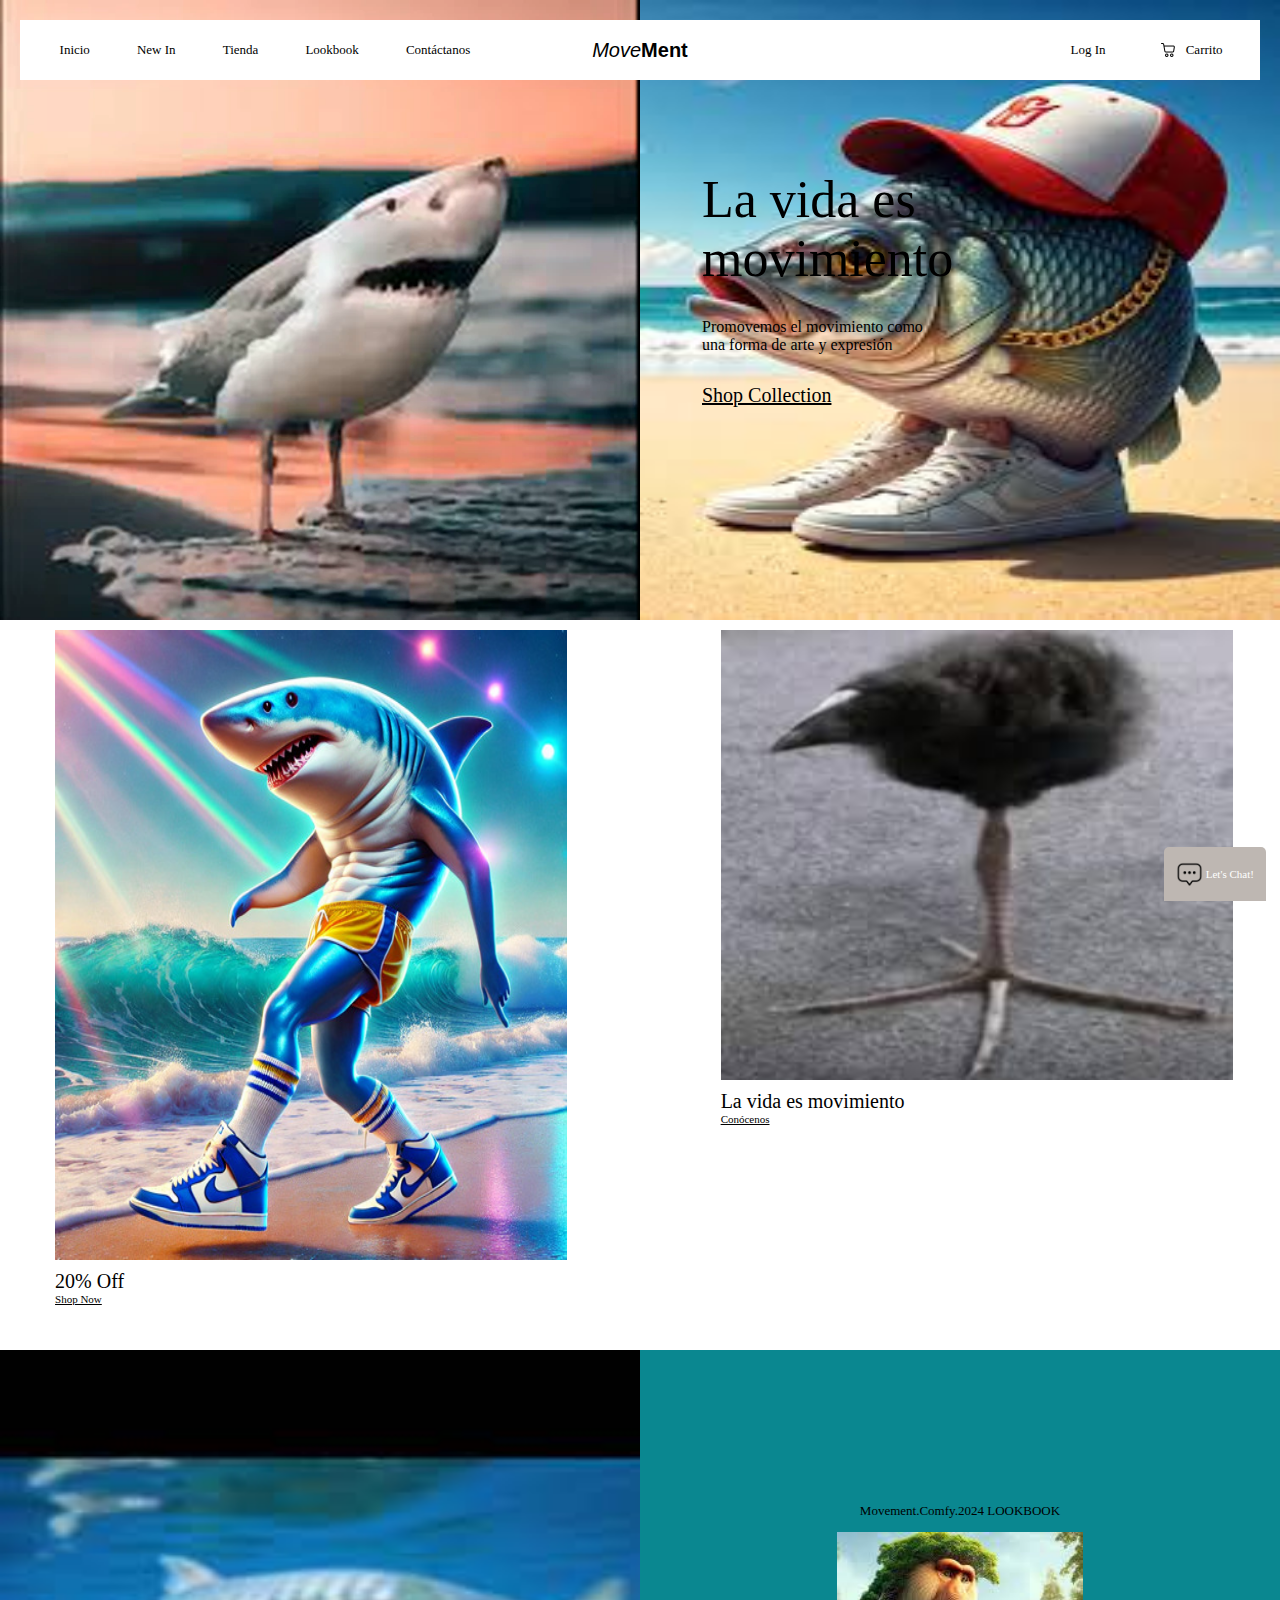
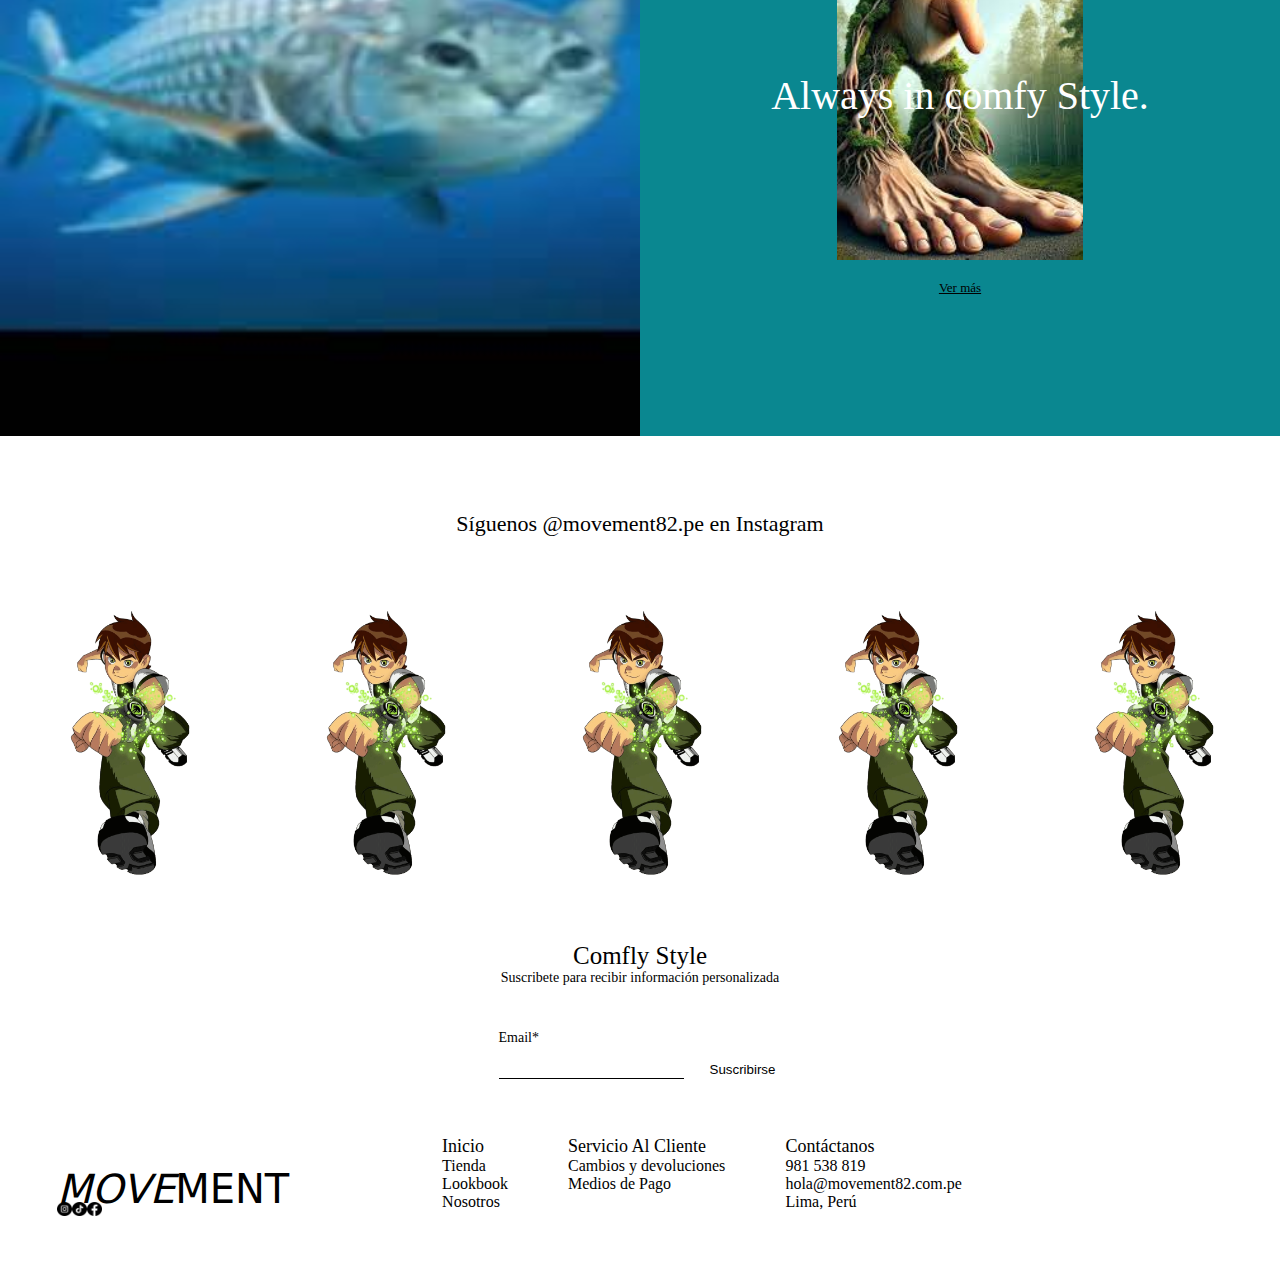
<file: index.html>
<!DOCTYPE html>
<html lang="es">
<head>
    <meta charset="UTF-8">
    <meta name="viewport" content="width=device-width, initial-scale=1.0">
    <title>MOVEMENT</title>
    <link rel="stylesheet" href="estilos.css">
    <link rel="icon" href="titulo.jpg">
</head>
<body>
    <div class="pagina">
        <!-- CARA 1 DE LA PAGINA 1 -->
        <div class="pantallas">
            <img src="imagenesweb/imagen1.webp" alt="" class="pantalla1">
            <img src="imagenesweb/images2.jpg" alt="" class="pantalla2">
        </div>
        <div class="cara1">
            <header class="cabeza">
                <nav>
                    <div class="botonesIzquierdos">
                        <a href="index.html" class="botonI">Inicio</a>
                        <a href="New_In.html" class="botonI">New In</a>
                        <a href="" class="botonI">Tienda</a>
                        <a href="Lookbook.html" class="botonI">Lookbook</a>
                        <a href="" class="botonI">Contáctanos</a>
                    </div>
                </nav>
                <div class="logo">
                    <a href="index.html"> Move<b>Ment</b></a>
                </div>
                <nav>
                    <div class="botonesDerechos">
                        <a href="" class="botonD">Log In</a>
                        <div class="compra">
                            <img class="carrito" src="imagenesweb/carrito.png" alt="">
                            <a href="" class="botonD">Carrito</a>
                        </div>
                    </div>
                </nav>
            </header>
            <div class="relleno11">
                <div class="cuadro11">
                    <p class="mensaje11">La vida es movimiento</p>
                    <p class="submensaje11">Promovemos el movimiento como una forma de arte y expresión</p>
                    <a href="" class="linka">Shop Collection</a>
                </div>
            </div>
        </div>
        <!-- CARA 2 DE LA PAGINA 1 -->
        <div class="relleno12">
            <div class="cuadro12">
                <img src="imagenesweb/img3.jpg" alt="" class="img12">
                <p class="mensaje12">20% Off</p>
                <a class="linka" href="">Shop Now</a>
            </div>
            <div class="cuadro13">
                <img src="imagenesweb/img4.jpg" alt="" class="img13">
                <p class="mensaje13">La vida es movimiento</p>
                <a class="linka" href="">Conócenos</a>
            </div>
        </div>
        <!-- CARA 3 DE LA PAGINA 1 -->
        <div class="cara3">
            <div class="ladoder">
                <img src="imagenesweb/immg5.jpg" alt="" class="img14">
            </div>
            <div class="ladoizq">
                <p class="comfly">Movement.Comfy.2024 LOOKBOOK</p>
                <div class="txtimg">
                    <img src="imagenesweb/img6.jpg" alt="" class="img15">
                    <p>Always in comfy Style.</p>
                </div>
                <a class="linka"href="">Ver más</a>
            </div>
        </div>
        <!-- CARA 4 DE LA PAGINA 1 -->
        <div class="cara4">
            <div class="relleno13">
                <p class="siguenos">Síguenos @movement82.pe en Instagram</p>
                <div class="grupoimg">
                    <img class="img16" src="imagenesweb/ben-10.png" alt="">
                    <img class="img16" src="imagenesweb/ben-10.png" alt="">
                    <img class="img16" src="imagenesweb/ben-10.png" alt="">
                    <img class="img16" src="imagenesweb/ben-10.png" alt="">
                    <img class="img16" src="imagenesweb/ben-10.png" alt="">
                </div>
                <div class="contenedor1">
                    <div class="estil">
                        <p class="stylee">Comfly Style</p>
                        <p class="suscribete">Suscribete para recibir información personalizada</p>
                    </div>
                    <div class="form">
                        <p class="iemail">Email*</p>
                        <form class="formario">
                            <input class="email" type="email">
                            <input class="subs" type="submit" value="Suscribirse">
                        </form>
                    </div>
                </div>
            </div>
        </div>

        <!-- BARRA DE LINKS -->
        <footer>
            <div class="contenedor">
                <div class="marcalinks">
                    <div class="total">
                        <p>MOVE<b>MENT</b></p>
                        <div class="iconosweb">
                            <img class="ig" src="imagenesweb/ig.png" alt="ig">
                            <img class="tt" src="imagenesweb/tt.png" alt="tiktok">
                            <img class="fb" src="imagenesweb/fb.png" alt="facebook">
                        </div>
                    </div>
                </div>
                <div class="info">
                    <div class="ini">
                        <ul>
                            <li>Inicio</li>
                            <li><a href="">Tienda</a></li>
                            <li><a href="Lookbook.html">Lookbook</a></li>
                            <li><a href="">Nosotros</a></li>
                        </ul>
                    </div>
                    <div class="servicio">
                        <ul>
                            <li>Servicio Al Cliente</li>
                            <li><a href="">Cambios y devoluciones</a></li>
                            <li><a href="">Medios de Pago</a></li>
                        </ul>
                    </div>
                    <div class="contact">
                        <ul>
                            <li>Contáctanos</li>
                            <li>981 538 819</li>
                            <li>hola@movement82.com.pe</li>
                            <li>Lima, Perú</li>
                        </ul>
                    </div>
                </div>
            </div>
        </footer>
    </div>

    <!-- PIE DE LA PAGINA 1 -->
    <footer class="patiadera">
        <div class="mensajear">
            <div class="chatear">
                <img class="icomsg" src="imagenesweb/chat.png" alt="">
            </div>
            <div class="lets">
                <a href="#">Let's Chat!</a>
            </div>
        </div>
    </footer>

</body>
</html>
</file>
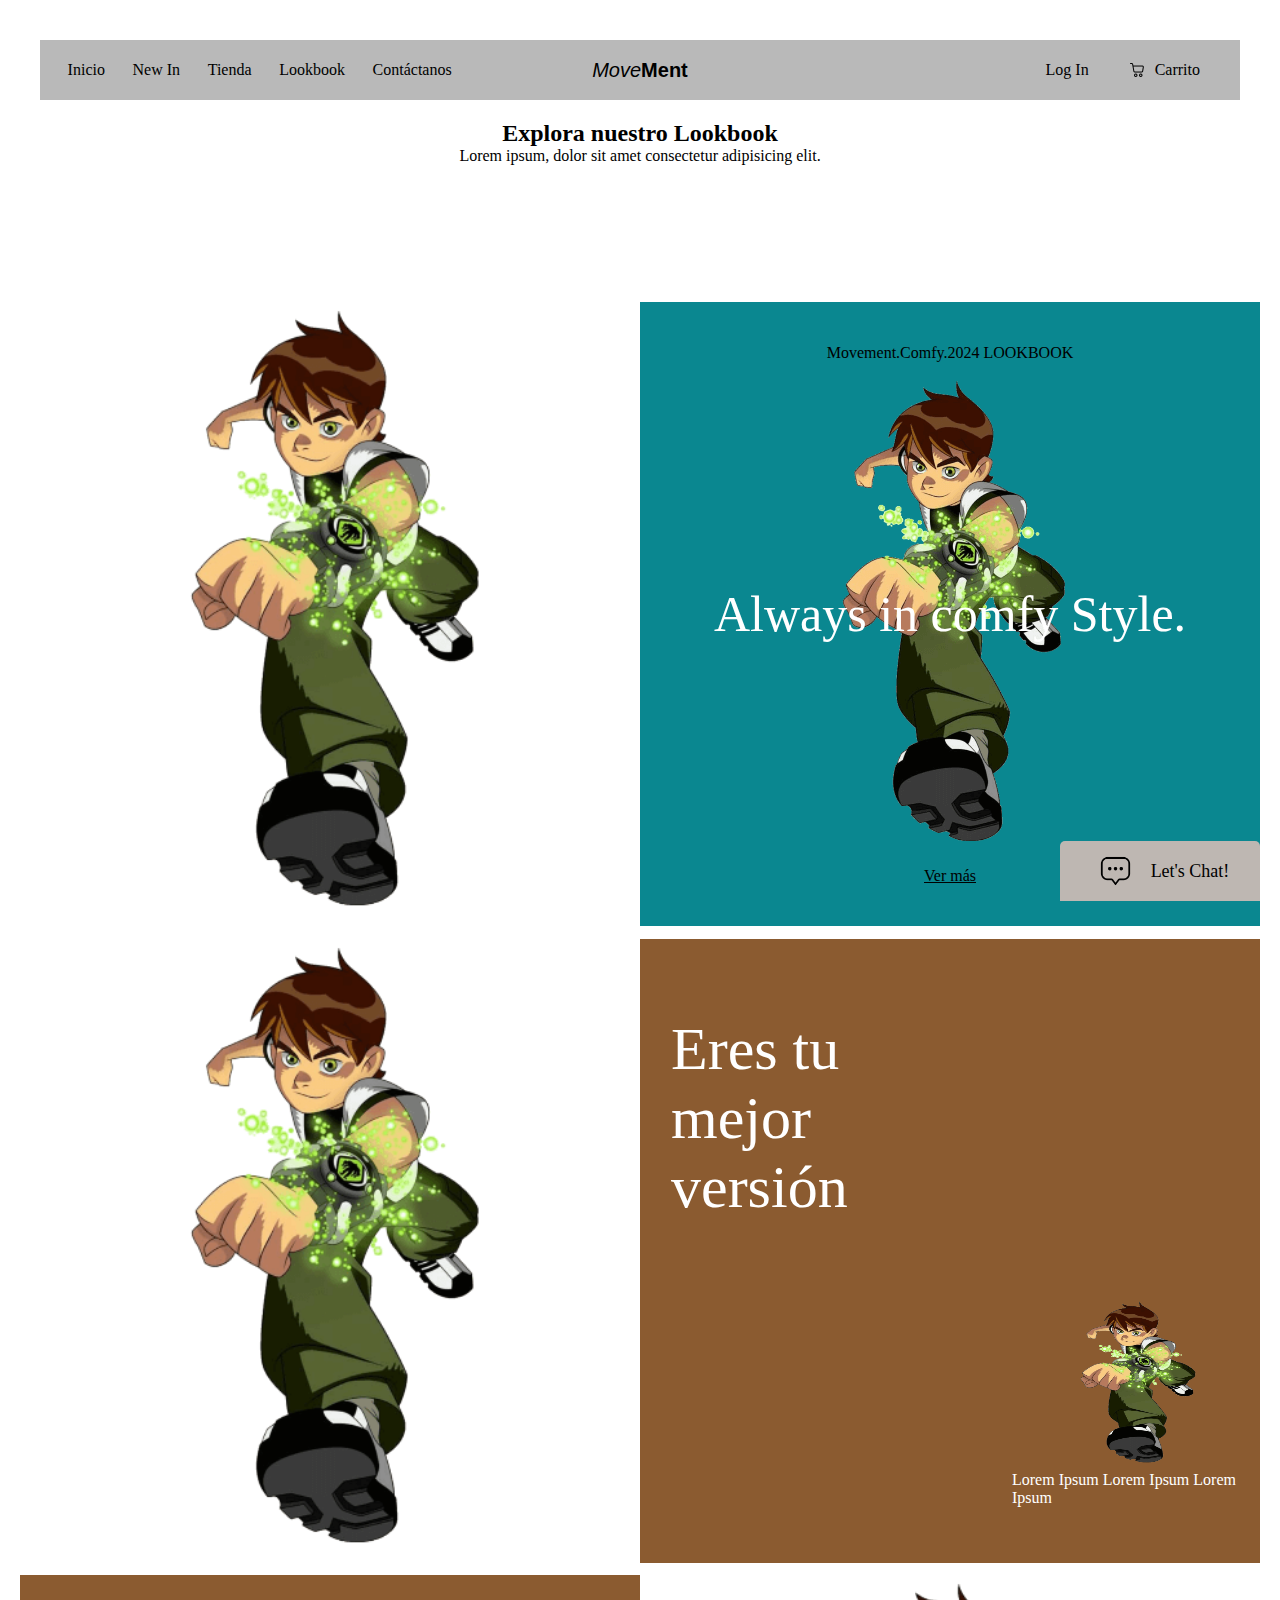
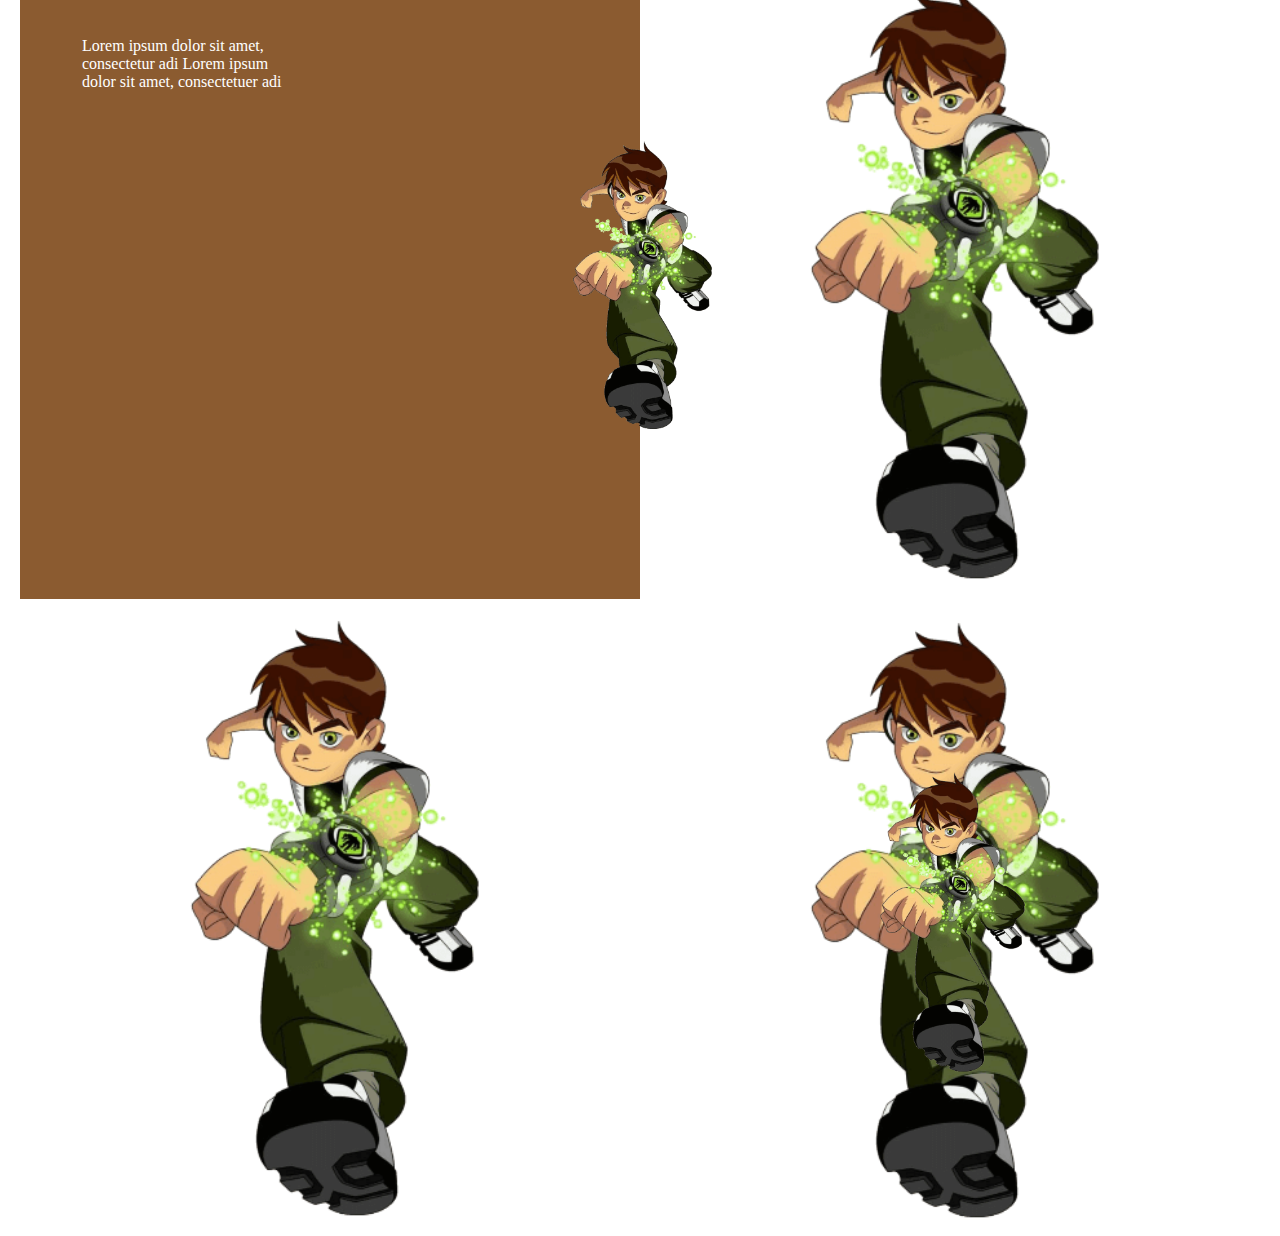
<file: Lookbook.html>
<!DOCTYPE html>
<html lang="es">
<head>
    <meta charset="UTF-8">
    <meta name="viewport" content="width=device-width, initial-scale=1.0">
    <title>LookBook</title>
    <link rel="stylesheet" href="estilos3.css">
</head>
<body>
    <!-- CARA 1 DE LA PAGINA 3 -->
    <div class="cara1">
        <header class="cabeza">
            <nav>
                <a href="index.html" class="botonI">Inicio</a>
                <a href="New_In.html" class="botonI">New In</a>
                <a href="" class="botonI">Tienda</a>
                <a href="#" class="botonI">Lookbook</a>
                <a href="" class="botonI">Contáctanos</a>
            </nav>
            <div class="logo">
                <a href="index.html"> Move<b>Ment</b></a>
            </div>
            <nav>
                <div class="botonesDerechos">
                    <a href="" class="botonD">Log In</a>
                    <div class="compra">
                        <img class="carrito" src="imagenesweb/carrito.png" alt="">
                        <a href="" class="botonD">Carrito</a>
                    </div>
                </div>
            </nav>
        </header>
        <div class="lorem">
            <h2>Explora nuestro Lookbook</h2>
            <p>Lorem ipsum, dolor sit amet consectetur adipisicing elit.</p>
        </div>
    </div>

    <!-- CARA 2 DE LA PAGINA 3 -->
    <div class="cara2">
        <div class="lizq">
            <img src="imagenesweb/ben-10.png" alt="">
        </div>
        <div class="lder">
            <div class="txt">
                <p>Movement.Comfy.2024 LOOKBOOK</p>
            </div>
            <div class="imgtxt">
                <img src="imagenesweb/ben-10.png" alt="">
                <p class="sobre">Always in comfy Style.</p>
            </div>
            <div class="linka">
                <a href="">Ver más</a>
            </div>
        </div>
    </div>

    <!-- CARA 3 DE LA PAGINA 3 -->
    <div class="cara3">
        <div class="lizq">
            <img src="imagenesweb/ben-10.png" alt="">
        </div>
        <div class="ldere">
            <div class="txt2">
                <p>Eres tu mejor versión</p>
            </div>
            <div class="der">
                <div class="img3">
                    <img class="i3" src="imagenesweb/ben-10.png" alt="">
                    <p>Lorem Ipsum Lorem Ipsum Lorem Ipsum</p>
                </div>
            </div>
        </div>
    </div>

    <!-- CARA 4 DE LA PAGINA 3 -->
    <div class="cara4">
        <div class="ladoI">
            <p>Lorem ipsum dolor sit amet, consectetur adi Lorem ipsum dolor sit amet, consectetuer adi</p>
        </div>
        <div class="centro4">
            <img class="img4" src="imagenesweb/ben-10.png" alt="">
        </div>
        <div class="ladoD">
            <img src="imagenesweb/ben-10.png" alt="">
        </div>
    </div>

    <!-- CARA 5 DE LA PAGINA 3 -->
    <div class="cara5">
        <div class="lizq">
            <img class="img5" src="imagenesweb/ben-10.png" alt="">
        </div>
        <div class="dlado">
            <img class="img6" src="imagenesweb/ben-10.png" alt="">
            <div class="encima">
                <img class="img7" src="imagenesweb/ben-10.png" alt="">
            </div>
        </div>
    </div>

    <!-- PIE DE LA PAGINA 1 -->
    <footer class="patiadera">
        <div class="mensajear">
            <div class="chatear">
                <img class="icomsg" src="imagenesweb/chat.png" alt="">
            </div>
            <div class="lets">
                <p>Let's Chat!</p>
            </div>
        </div>
    </footer>
</body>
</html>
</file>
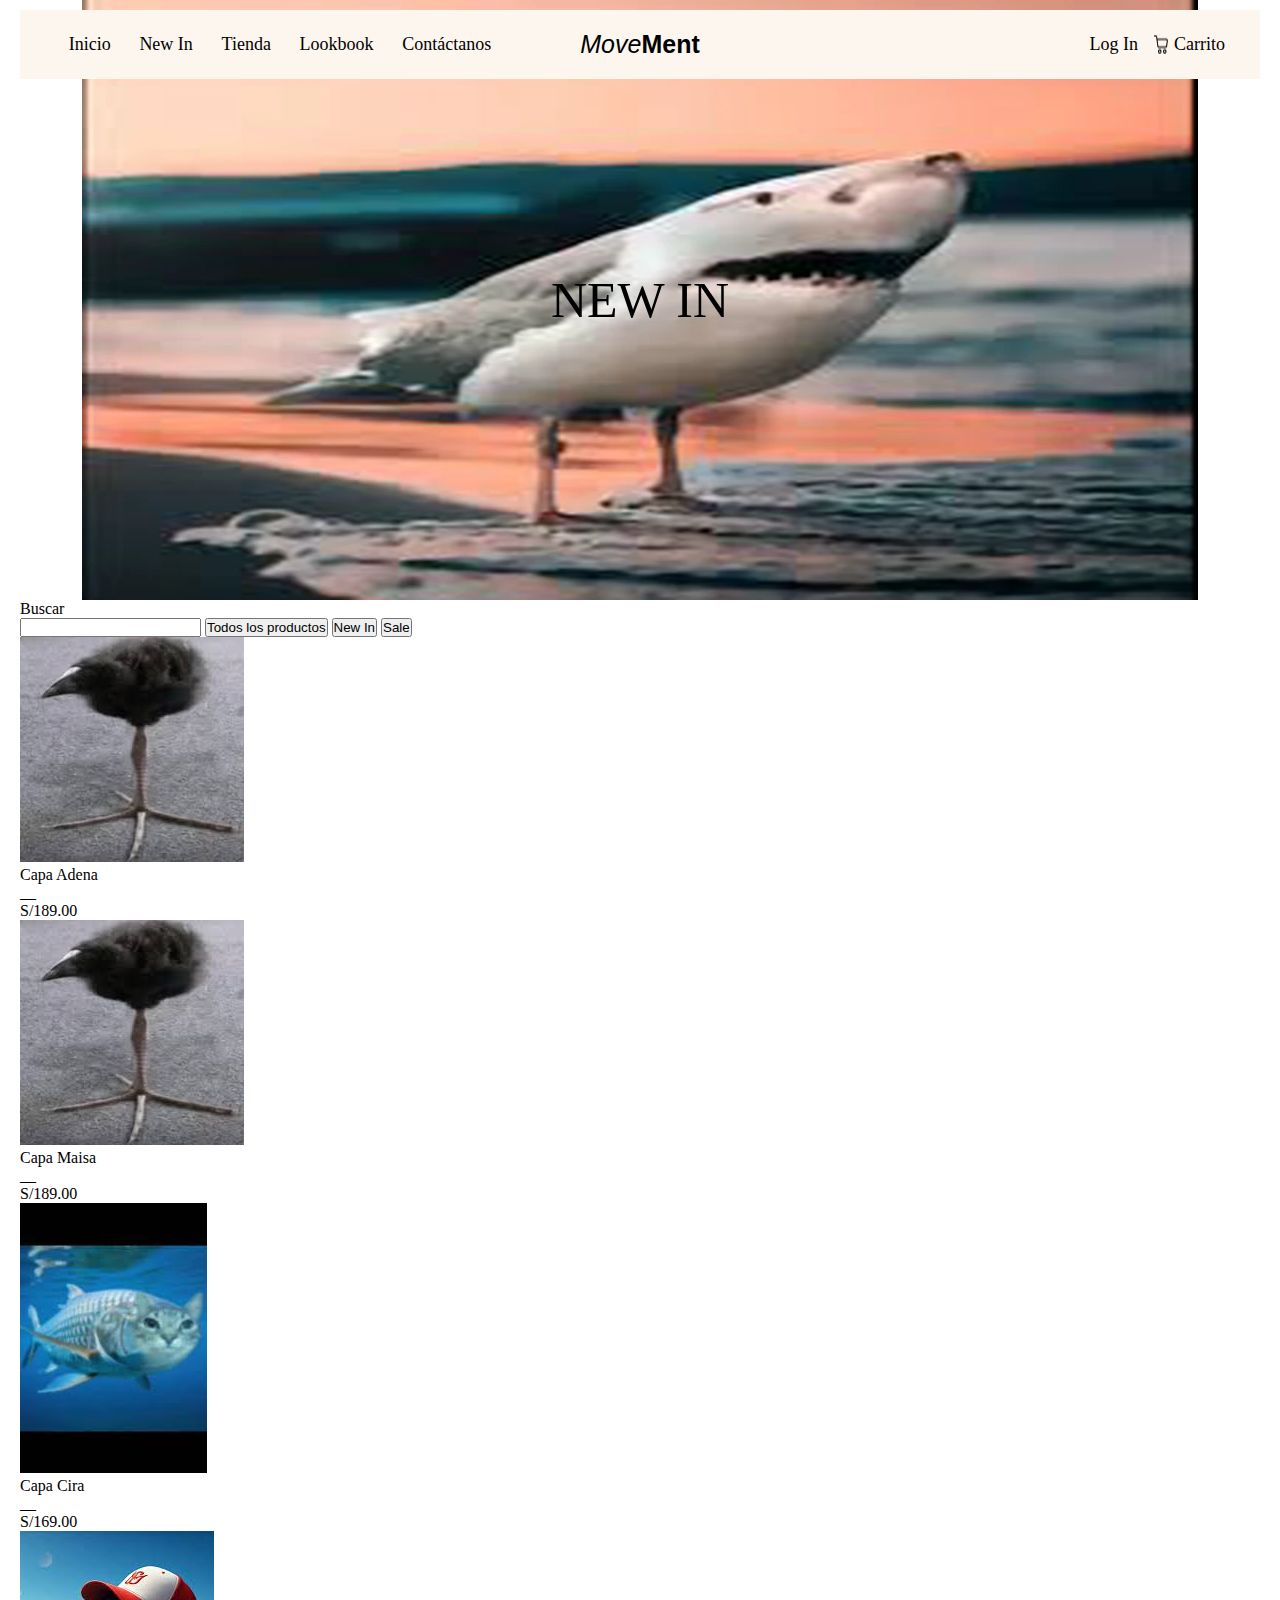
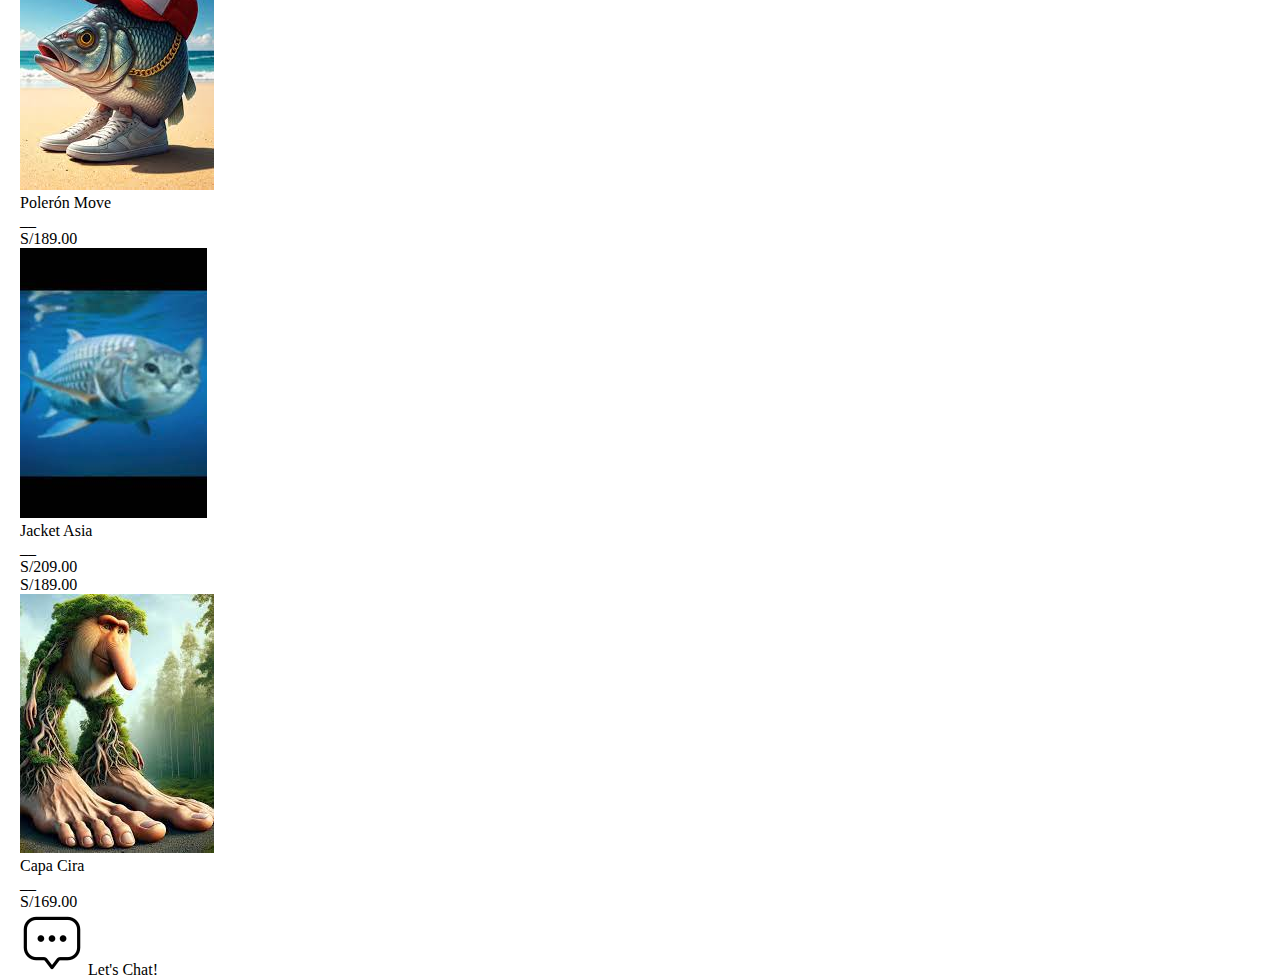
<file: New_In.html>
<!DOCTYPE html>
<html lang="es">
<head>
    <meta charset="UTF-8">
    <meta name="viewport" content="width=device-width, initial-scale=1.0">
    <title>New In</title>
    <link rel="stylesheet" href="estilos_prueba.css">
</head>
<body>
    <div class="cara1">
        <div class="imgprincipal">
            <img class="img1" src="imagenesweb/imagen1.webp" alt="">
            <div class="newin">
                <p>NEW IN</p>
            </div>
        </div>
        <header class="cabeza">
            <nav class="navizq">
                <a href="index.html" class="botonI">Inicio</a>
                <a href="#" class="botonI">New In</a>
                <a href="" class="botonI">Tienda</a>
                <a href="Lookbook.html" class="botonI">Lookbook</a>
                <a href="" class="botonI">Contáctanos</a>
            </nav>
            <div class="logo">
                <a href="index.html"> Move<b>Ment</b></a>
            </div>
            <nav class="navder">
                <div class="botonesDerechos">
                    <a href="" class="botonD">Log In</a>
                    <div class="carrito">
                        <img class="compra" src="imagenesweb/carrito.png" alt="">
                        <a href="" class="botonD">Carrito</a>
                    </div>
                </div>
            </nav>
        </header>
    </div>

    <div class="cara2">
        <form>
            <div class="derecha">
                <p>Buscar</p>
                <input id="selector" type="search">
                <button>Todos los productos</button>
                <button>New In</button>
                <button>Sale</button>
            </div>
        </form>
        <div class="izquierda">
            <div class="cj">
                <img class="imagin" src="imagenesweb/img4.jpg" alt="">
                <div class="info">
                    <p class="nombre">Capa Adena</p>
                    <p class="raya">__</p>
                    <p class="precio">S/189.00</p>
                </div>
            </div>
            <div class="cj">
                <img class="imagin" src="imagenesweb/img4.jpg" alt="">
                <div class="info">
                    <p class="nombre">Capa Maisa</p>
                    <p class="raya">__</p>
                    <p class="precio">S/189.00</p>
                </div>
            </div>
            <div class="cj">
                <img class="imagin" src="imagenesweb/immg5.jpg" alt="">
                <div class="info">
                    <p class="nombre">Capa Cira</p>
                    <p class="raya">__</p>
                    <p class="precio">S/169.00</p>
                </div>
            </div>
            <div class="cj">
                <img class="imagin" src="imagenesweb/images2.jpg" alt="">
                <div class="info">
                    <p class="nombre">Polerón Move</p>
                    <p class="raya">__</p>
                    <p class="precio">S/189.00</p>
                </div>
            </div>
            <div class="cj">
                <img class="imagin" src="imagenesweb/immg5.jpg" alt="">
                <div class="info">
                    <p class="nombre">Jacket Asia</p>
                    <p class="raya">__</p>
                    <div class="dsc">
                        <p class="sale">S/209.00</p>
                        <p class="precio">S/189.00</p>
                    </div>
                </div>
            </div>
            <div class="cj">
                <img class="imagin" src="imagenesweb/img6.jpg" alt="">
                <div class="info">
                    <p class="nombre">Capa Cira</p>
                    <p class="raya">__</p>
                    <p class="precio">S/169.00</p>
                </div>
            </div>
        </div>
    </div>

    <!-- PIE DE LA PAGINA 1 -->
    <footer class="patiadera">
        <div class="mensajear">
            <img class="chat" src="imagenesweb/chat.png" alt="">
            <a href="" class="lets">Let's Chat!</a>
        </div>
    </footer>
</body>
</html>
</file>
<file: estilos.css>
@media (max-width: 767px) {     /*  CELULAR  */
    * {
        box-sizing: border-box;
        margin: 0;
        padding: 0;
        color: black;
        text-decoration: none;
    }
    .pagina {
        width: 100%;
        height: 100%;
        display: flex;
        flex-direction: column;
    }
    .cara1 {
        background-color: rgb(185, 185, 185);
        height: 620px;
        width: 100%;
    }
    .pantallas {
        position: absolute;
        display: flex;
        height: 620px;
        width: 100%;
    }
    .pantalla1 {
        position: relative;
        width: 50%;
        height: 100%;
    }
    .pantalla2 {
        position: relative;
        width: 50%;
        height: 100%;
    }
    nav a:hover {
        color: rgb(6, 158, 82);
    }
    .cabeza {
        background-color: white;
        position: relative;
        display: flex;
        flex-direction: column;
        align-items: center;
        justify-content: center;
        margin: 20px;
        height: 90px;
    }
    nav {
        display: flex;
        align-items: center;
        justify-content: space-evenly;
        width: 100%;
        font-size: 15px;
        margin: 7px;
    }
    .botonesIzquierdos {
        display: flex;
        align-items: center;
        justify-content: space-evenly;
        width: 100%;
    }
    .botonesDerechos {
        display: flex;
        align-items: center;
        justify-content: space-evenly;
        width: 100%;
    }
    .compra {
        display: flex;
        align-items: center;
        justify-content: center;
    }
    .carrito {
        margin-right: 10px;
    }
    .relleno11 {
        position: relative;
        display: flex;
        justify-content: flex-end;
        width: 100%;
        top: 80px;
        right: 7%;
    }
    .cuadro11 {
        position: relative;
        display: flex;
        flex-direction: column;
        width: 160px;
    }
    .mensaje11 {
        font-size: 25px;
        margin-bottom: 15px;
    }
    .submensaje11 {
        font-size: 11px;
        margin-bottom: 15px;
    }
    .linka {
        text-decoration: underline;
    }
    /* CARA 2 */
    .relleno12 {
        position: relative;
        display: flex;
        background-color: white;
        box-sizing: border-box;
        height: 730px;
    }
    .cuadro12 {
        box-sizing: border-box;
        display: flex;
        flex-direction: column;
        width: 40%;
        margin-left: 4.3%;
        margin-top: 10px;
    }
    .cuadro12 a, .cuadro13 a{
        font-size: 11px;
    }
    .img12 {
        background-color: rgb(185, 185, 185);
        height: 630px;
        width: 100%;
    }
    .mensaje12 {
        margin-top: 10px;
        margin-bottom: 0;
        font-size: 20px;
    }
    .cuadro13 {
        box-sizing: border-box;
        display: flex;
        flex-direction: column;
        width: 40%;
        height: 600px;
        margin-top: 10px;
        margin-left: 12%;
    }
    .img13 {
        height: 450px;
        width: 100%;
    }
    .mensaje13 {
        font-size: 20px;
        margin-top: 10px;
        margin-bottom: 0;
    }
    /* CARA 3 DE LA PAGINA 1 */
    .cara3 {
        background-color: rgb(10, 135, 144);
        display: flex;
        height: 610px;
        width: 100%;
    }
    .ladoder {
        width: 50%;
        display: flex;
        align-items: center;
        justify-content: center;
    }
    .img14 {
        height: 100%;
        width: 100%;
    }
    .ladoizq {
        width: 50%;
        display: flex;
        flex-direction: column;
        align-items: center;
        justify-content: center;
        font-size: 10px;
    }
    .comfly {
        width: 100%;
        display: flex;
        align-items: center;
        justify-content: center;
        font-size: 10px;
    }
    .txtimg { 
        width: 100%;
        position: relative;
        display: flex;
        flex-direction: column;
        align-items: center;
        justify-content: center;
    }
    .img15 {
        width: 50%;
    }
    .txtimg p {
        position: absolute;
        color: white;
        font-size: 16px;
    }
    /* CARA 4 DE LA PAGINA 1 */
    .cara4{
        background-color: white;
        height: 670px;
        width: 100%;
    }
    .relleno13 {
        position: relative;
        box-sizing: border-box;
        display: flex;
        align-items: center;
        flex-direction: column;
        margin: auto;
        margin-top: 75px;
        height: 610px;
        width: 100%;
    }
    .siguenos {
        display: flex;
        justify-content: center;
        width: 100%;
        margin-top: 0;
        margin-bottom: 70px;
        font-size: 19px;
    }
    .grupoimg {
        display: flex;
        align-items: center;
        justify-content: center;
        width: 100%;
        height: 45%;
        margin-bottom: 30px;
    }
    .img16 {
        height: 100%;
        width: 20%;
        display: flex;
        flex-wrap: wrap;
    }
    .contenedor1 {
        box-sizing: border-box;
    }
    .estil {
        position: relative;
        margin-top: 30px;
        width: 100%;
        display: flex;
        flex-direction: column;
        align-items: center;
    }
    .stylee {
        margin-top: 0;
        font-size: 25px;
        margin-bottom: 0;
    }
    .suscribete {
        width: 100%;
        font-size: 14px;
        margin-top: 0;
        display: flex;
        justify-content: center;
    }
    .iemail {
        margin-top: 0;
        font-size: 14px;
    }
    .form {
        margin-top: 30px;
        position: relative;
        display: flex;
        flex-direction: column;
        height: 10%;
        width: 20%;
    }
    .formario {
        display: flex;
        align-items: center;
        position: relative;
    }
    .email {
        border-top: transparent;
        border-left: transparent;
        border-right: transparent;
        border-bottom: 1.4px solid black;
        background-color: transparent;
        font-size: 14px;
        margin-right: 20px;
    }
    .subs {
        border: none;
        background-color: transparent;
    }
    /* BARRA DE LINKS REDES */
    .contenedor {
        position: relative;
        display: flex;
        align-items: center;
        justify-content: center;
        flex-direction: column;
        width: 100%;
        height: 150px;      
    }
    .marcalinks {
        position: relative;
        display: flex;
        align-items: center;
        justify-content: center;
        flex-direction: column;
        height: 100%;
        width: 100%;
    }
    .total {
        position: relative;
        width: 80%;
        display: flex;
        align-items: center;
        justify-content: center;
        flex-direction: column;
        margin-bottom: 0;
    }
    .total p {
        font-family: system-ui;
        font-weight: 100;
        margin-bottom: -5px;
        margin-top: 0;
        font-size: 32px;
        font-style: italic;
    }
    .total b {
        font-style: normal;
    }
    .iconosweb {
        position: relative;
        display: flex;
        align-items: center;
        justify-content: center;
        height: 100%;
        width: 100%;
        padding-top: 0;
        margin-top: 0;
    }
    .ig, .fb, .tt {
        margin-top: 0;
        padding-top: 0;
        width: 5%;
    }
    .info {
        position: relative;
        display: flex;
        justify-content: center;
        justify-content: space-evenly;
        width: 100%;
        }
    ul {
        padding: 0;
        width: 100%;
        list-style-type: none;
        font-size: 12px;
    }
    .ini::first-line, .contact::first-line, .servicio::first-line{
        font-size: 14px;
    }
    /* PATIADERA DE LA PAGINA 1 */
    .patiadera {
        background-color: rgb(190, 183, 178);
        display: flex;
        align-items: center;
        justify-content: center;
        position: fixed;
        width: 40px;
        height: 113px;
        right: 0;
        bottom: 100px;
        border-top-left-radius: 5px;
        border-bottom-left-radius: 5px;
        display: flex;
        align-items: center;
        justify-content: center;
    }
    .mensajear {
        display: flex;
        flex-direction: column;
        align-items: center;
        justify-content: center;
        width: 70%;
        height: 100%;
    }
    .icomsg {
        height: 100%;
        width: 100%;
    }
    .lets a{
        color: white;
        font-size: 13px;
        display: flex;
    }
}
@media (min-width: 768px) and (max-width:990px){        /*  TABLET  */
    * {
        box-sizing: border-box;
    }
    body {
        margin: 0;
        padding: 0;
    }
    .pagina {
        width: 100%;
        height: 100%;
        display: flex;
        flex-direction: column;
    }
    /* CARA 1 */
    .cara1 {
        background-color: rgb(185, 185, 185);
        height: 620px;
    }
    .pantallas {
        position: absolute;
        display: flex;
        height: 620px;
        width: 100%;
    }
    .pantalla1 {
        position: relative;
        width: 50%;
        height: 100%;
    }
    .pantalla2 {
        position: relative;
        width: 50%;
        height: 100%;
    }
    nav a:hover {
        color: rgb(6, 158, 82);
    }
    a {
        text-decoration: none;
        color: black;
    }
    .cabeza {
        background-color: white;
        position: relative;
        display: flex;
        align-items: center;
        margin: 20px;
        height: 60px;
    }
    nav {
        display: flex;
        width: 50%;
    }
    .botonesIzquierdos {
        display: flex;
        align-items: center;
        justify-content: space-evenly;
        font-size: 10px;
        width: 90%;
    }
    .botonesDerechos {
        width: 100%;
        font-size: 10px;
        display: flex;
        align-items: center;
        justify-content: center;
        justify-content: end;
    }
    .compra {
        display: flex;
        align-items: center;
        justify-content: center;
        margin-right: 7%;
    }
    .carrito {
        margin-right: 10px;
    }
    .botonI {
        margin-left: 7%;
    }
    .botonD {
        margin-right: 10%;
    }
    .logo a{
        font-family: Arial;
        font-size: 20px;
        font-style: italic;
    }
    .logo b {
        font-style: normal;
    }
    .relleno11{
        position: relative;
        margin-top: 15%;
        display: flex;
        justify-content: center;
        align-items: center;
    }
    .cuadro11 {
        position: relative;
        left: 19%;
        height: 190px;
        width: 180px;
    }
    .mensaje11 {
        margin: 0;
        font-size: 30px;
    }
    .submensaje11 {
        font-size: 12px;
        width: 100%;
        margin-top: 30px;
        margin-bottom: 30px;
    }
    .linka {
        text-decoration: underline;
    }
    /* CARA 1 */
    /* CARA 2 */
    .relleno12 {
        position: relative;
        display: flex;
        background-color: white;
        box-sizing: border-box;
        height: 730px;
    }
    .cuadro12 {
        box-sizing: border-box;
        display: flex;
        flex-direction: column;
        width: 40%;
        margin-left: 4.3%;
        margin-top: 10px;
    }
    .cuadro12 a, .cuadro13 a{
        font-size: 11px;
    }
    .img12 {
        background-color: rgb(185, 185, 185);
        height: 630px;
        width: 100%;
    }
    .mensaje12 {
        margin-top: 10px;
        margin-bottom: 0;
        font-size: 20px;
    }
    .cuadro13 {
        box-sizing: border-box;
        display: flex;
        flex-direction: column;
        width: 40%;
        height: 600px;
        margin-top: 10px;
        margin-left: 12%;
    }
    .img13 {
        height: 450px;
        width: 100%;
    }
    .mensaje13 {
        font-size: 20px;
        margin-top: 10px;
        margin-bottom: 0;
    }
    /* CARA 2 */
    
    /* CARA 3 */
    .cara3 {
        background-color: rgb(10, 135, 144);
        box-sizing: border-box;
        display: flex;
        position: relative;
        height: 686px;
    }
    .ladoder {
        width: 50%;
        height: 100%;
        display: flex;
        align-items: center;
        justify-content: center;
    }
    .img14 {
        width: 100%;
        height: 100%;
    }
    .ladoizq {
        margin: auto;
        display: flex;
        flex-direction: column;
        align-items: center;
        width: 30%;
        font-size: 13px;
    }
    .ladoizq a{
        margin-top: 20px;
        font-size: 13px;
    }
    .txtimg {
        width: 100%;
        display: flex;
        flex-direction: column;
        align-items: center;
        justify-content: center;
    }
    .txtimg img {
        width: 80%;
    }
    .txtimg p {
        position: absolute;
        font-size: 35px;
        color: white
    }
    /* CARA 3 DE LA PAGINA 1 */
    
    /* CARA 4 DE LA PAGINA 1 */
    .cara4{
        background-color: white;
        height: 670px;
        width: 100%;
    }
    .relleno13 {
        position: relative;
        box-sizing: border-box;
        display: flex;
        align-items: center;
        flex-direction: column;
        margin: auto;
        margin-top: 75px;
        height: 610px;
        width: 100%;
    }
    .siguenos {
        display: flex;
        justify-content: center;
        width: 100%;
        margin-top: 0;
        margin-bottom: 70px;
        font-size: 22px;
    }
    .grupoimg {
        display: flex;
        align-items: center;
        justify-content: center;
        width: 100%;
        height: 45%;
        margin-bottom: 30px;
    }
    .img16 {
        height: 100%;
        width: 20%;
        display: flex;
        flex-wrap: wrap;
    }
    .contenedor1 {
        box-sizing: border-box;
    }
    .estil {
        position: relative;
        margin-top: 30px;
        width: 100%;
        display: flex;
        flex-direction: column;
        align-items: center;
    }
    .stylee {
        margin-top: 0;
        font-size: 25px;
        margin-bottom: 0;
    }
    .suscribete {
        width: 100%;
        font-size: 14px;
        margin-top: 0;
        display: flex;
        justify-content: center;
    }
    .iemail {
        margin-top: 0;
        font-size: 14px;
    }
    .form {
        margin-top: 30px;
        position: relative;
        display: flex;
        flex-direction: column;
        height: 10%;
        width: 20%;
    }
    .formario {
        display: flex;
        align-items: center;
        position: relative;
    }
    .email {
        border-top: transparent;
        border-left: transparent;
        border-right: transparent;
        border-bottom: 1.4px solid black;
        background-color: transparent;
        font-size: 14px;
        margin-right: 20px;
    }
    .subs {
        border: none;
        background-color: transparent;
    }
    
    /* BARRA DE LINKS REDES */
    .contenedor {
        position: relative;
        display: flex;
        width: 100%;
        height: 150px;
        padding: 20px;        
    }
    .marcalinks {
        position: relative;
        display: flex;
        align-items: center;
        justify-content: center;
        flex-direction: column;
        height: 100%;
        width: 35%;
    }
    .total {
        position: relative;
        width: 80%;
        display: flex;
        justify-content: center;
        flex-direction: column;
        margin-bottom: 0;
    }
    .total p {
        font-family: system-ui;
        font-weight: 100;
        margin-bottom: -10px;
        margin-top: 0;
        font-size: 32px;
        font-style: italic;
    }
    .total b {
        font-style: normal;
    }
    .iconosweb {
        position: relative;
        display: flex;
        justify-content: left;
        height: 100%;
        width: 100%;
        padding-top: 0;
        margin-top: 0;
    }
    .ig, .fb, .tt {
        margin-top: 0;
        padding-top: 0;
        width: 5%;
    }
    .info {
        position: relative;
        width: 70%;
        display: flex;
        justify-content: center;
        justify-content: space-evenly;
        }
    ul {
        padding: 0;
        width: 100%;
        list-style-type: none;
        font-size: 14px;
    }
    .ini::first-line, .contact::first-line, .servicio::first-line{
        font-size: 18px;
    }

    .patiadera {
        background-color: rgb(190, 183, 178);
        display: flex;
        align-items: center;
        justify-content: center;
        position: fixed;
        width: 8%;
        height: 6%;
        bottom: -1px;
        right: 14px;
        border-top-left-radius: 5px;
        border-top-right-radius: 5px;
    }
    .mensajear {
        display: flex;
        align-items: center;
        justify-content: center;
        width: 100%;
        height: 100%;
    }
    .chatear {
        height: 50%;
        display: flex;
        align-items: center;
        justify-content: center;
        margin-right: 3px;
    }
    .icomsg {
        height: 100%;
    }
    .lets a{
        color: white;
        font-size: calc(0.3vw + 0.4em);
        display: flex;

    }
}
@media (min-width:991px) and (max-width: 1440px){       /*  LAPTOP  */
    * {
        box-sizing: border-box;
    }
    body {
        margin: 0;
        padding: 0;
    }
    .pagina {
        width: 100%;
        height: 100%;
        display: flex;
        flex-direction: column;
    }
    /* CARA 1 */
    .cara1 {
        background-color: rgb(185, 185, 185);
        height: 620px;
    }
    .pantallas {
        position: absolute;
        display: flex;
        height: 620px;
        width: 100%;
    }
    .pantalla1 {
        position: relative;
        width: 50%;
        height: 100%;
    }
    .pantalla2 {
        position: relative;
        width: 50%;
        height: 100%;
    }
    nav a:hover {
        color: rgb(6, 158, 82);
    }
    a {
        text-decoration: none;
        color: black;
    }
    .cabeza {
        background-color: white;
        position: relative;
        display: flex;
        align-items: center;
        margin: 20px;
        height: 60px;
    }
    nav {
        display: flex;
        width: 50%;
    }
    .botonesIzquierdos {
        display: flex;
        align-items: center;
        justify-content: space-around;
        font-size: 13px;
        width: 80%;
    }
    .botonesDerechos {
        width: 100%;
        font-size: 13px;
        display: flex;
        align-items: center;
        justify-content: end;
    }
    .compra {
        display: flex;
        align-items: center;
        justify-content: center;
        margin-right: 6%;
    }
    .carrito {
        margin-right: 10px;
    }
    .botonI {
        margin-left: 7%;
    }
    .botonD {
        margin-right: 10%;
    }
    .logo a{
        font-family: Arial;
        font-size: 20px;
        font-style: italic;
    }
    .logo b {
        font-style: normal;
    }
    .relleno11{
        position: relative;
        margin-top: 7%;
        display: flex;
        justify-content: center;
        align-items: center;
    }
    .cuadro11 {
        position: relative;
        left: 15%;
        height: 250px;
        width: 260px;
    }
    .mensaje11 {
        margin: 0;
        font-size: 52px;
    }
    .submensaje11 {
        width: 230px;
        margin-top: 30px;
        margin-bottom: 30px;
    }
    .linka {
        text-decoration: underline;
        font-size: 20px;
    }
    /* CARA 1 */
    
    /* CARA 2 */
    .relleno12 {
        position: relative;
        display: flex;
        background-color: white;
        box-sizing: border-box;
        height: 730px;
    }
    .cuadro12 {
        box-sizing: border-box;
        display: flex;
        flex-direction: column;
        width: 40%;
        margin-left: 4.3%;
        margin-top: 10px;
    }
    .cuadro12 a, .cuadro13 a{
        font-size: 11px;
    }
    .img12 {
        background-color: rgb(185, 185, 185);
        height: 630px;
        width: 100%;
    }
    .mensaje12 {
        margin-top: 10px;
        margin-bottom: 0;
        font-size: 20px;
    }
    .cuadro13 {
        box-sizing: border-box;
        display: flex;
        flex-direction: column;
        width: 40%;
        height: 600px;
        margin-top: 10px;
        margin-left: 12%;
    }
    .img13 {
        height: 450px;
        width: 100%;
    }
    .mensaje13 {
        font-size: 20px;
        margin-top: 10px;
        margin-bottom: 0;
    }
    /* CARA 2 */
    
    /* CARA 3 */
    .cara3 {
        background-color: rgb(10, 135, 144);
        box-sizing: border-box;
        display: flex;
        position: relative;
        height: 686px;
    }
    .ladoder {
        width: 50%;
        height: 100%;
        display: flex;
        align-items: center;
        justify-content: center;
    }
    .img14 {
        width: 100%;
        height: 100%;
    }
    .ladoizq {
        margin: auto;
        display: flex;
        flex-direction: column;
        align-items: center;
        width: 24%;
        font-size: 13px;
    }
    .ladoizq a{
        margin-top: 20px;
        font-size: 13px;
    }
    .txtimg {
        width: 100%;
        display: flex;
        flex-direction: column;
        align-items: center;
        justify-content: center;
    }
    .txtimg img {
        width: 80%;
    }
    .txtimg p {
        position: absolute;
        font-size: 40px;
        color: white
    }
    /* CARA 3 DE LA PAGINA 1 */
    
    /* CARA 4 DE LA PAGINA 1 */
    .cara4{
        background-color: white;
        height: 670px;
        width: 100%;
    }
    .relleno13 {
        position: relative;
        box-sizing: border-box;
        display: flex;
        align-items: center;
        flex-direction: column;
        margin: auto;
        margin-top: 75px;
        height: 610px;
        width: 100%;
    }
    .siguenos {
        display: flex;
        justify-content: center;
        width: 100%;
        margin-top: 0;
        margin-bottom: 70px;
        font-size: 22px;
    }
    .grupoimg {
        display: flex;
        align-items: center;
        justify-content: center;
        width: 100%;
        height: 45%;
        margin-bottom: 30px;
    }
    .img16 {
        height: 100%;
        width: 20%;
        display: flex;
        flex-wrap: wrap;
    }
    .contenedor1 {
        box-sizing: border-box;
    }
    .estil {
        position: relative;
        margin-top: 30px;
        width: 100%;
        display: flex;
        flex-direction: column;
        align-items: center;
    }
    .stylee {
        margin-top: 0;
        font-size: 25px;
        margin-bottom: 0;
    }
    .suscribete {
        width: 100%;
        font-size: 14px;
        margin-top: 0;
        display: flex;
        justify-content: center;
    }
    .iemail {
        margin-top: 0;
        font-size: 14px;
    }
    .form {
        margin-top: 30px;
        position: relative;
        display: flex;
        flex-direction: column;
        height: 10%;
        width: 20%;
    }
    .formario {
        display: flex;
        align-items: center;
        position: relative;
    }
    .email {
        border-top: transparent;
        border-left: transparent;
        border-right: transparent;
        border-bottom: 1.4px solid black;
        background-color: transparent;
        font-size: 14px;
        margin-right: 20px;
    }
    .subs {
        border: none;
        background-color: transparent;
    }
    
    /* BARRA DE LINKS REDES */
    .contenedor {
        position: relative;
        display: flex;
        width: 100%;
        height: 170px;
        padding: 20px;        
    }
    .marcalinks {
        position: relative;
        display: flex;
        align-items: center;
        justify-content: center;
        flex-direction: column;
        height: 100%;
        width: 30%;
    }
    .total {
        position: relative;
        width: 80%;
        display: flex;
        justify-content: center;
        flex-direction: column;
        margin-bottom: 0;
    }
    .total p {
        font-family: system-ui;
        font-weight: 100;
        margin-bottom: -10px;
        margin-top: 0;
        font-size: 40px;
        font-style: italic;
    }
    .total b {
        font-style: normal;
    }
    .iconosweb {
        position: relative;
        display: flex;
        justify-content: left;
        height: 100%;
        width: 100%;
        padding-top: 0;
        margin-top: 0;
    }
    .ig, .fb, .tt {
        margin-top: 0;
        padding-top: 0;
        width: 5%;
    }
    .info {
        position: relative;
        width: 50%;
        display: flex;
        justify-content: center;
        justify-content: space-evenly;
        }
    ul {
        padding: 0;
        margin:10px;
        list-style-type: none;
    }
    .ini::first-line, .contact::first-line, .servicio::first-line{
        font-size: 18px;
    }
    /* PATIADERA CHAT DE LA PAGINA 1 */
    .patiadera {
        background-color: rgb(190, 183, 178);
        display: flex;
        align-items: center;
        justify-content: center;
        position: fixed;
        width: 8%;
        height: 6%;
        bottom: -1px;
        right: 14px;
        border-top-left-radius: 5px;
        border-top-right-radius: 5px;
    }
    .mensajear {
        display: flex;
        align-items: center;
        justify-content: center;
        width: 100%;
        height: 100%;
    }
    .chatear {
        height: 50%;
        display: flex;
        align-items: center;
        justify-content: center;
        margin-right: 3px;
    }
    .icomsg {
        height: 100%;
        width: 100%;
    }
    .lets a{
        color: white;
        font-size: 11px;
        display: flex;
    }
}

@media (min-width:1441px){      /*  PC  */
    * {
        margin: 0;
        padding: 0;
        box-sizing: border-box;
        color: black;
    }
    body {
        padding: 0;
        margin: 0;
    }
    .pagina {
        width: 100%;
        height: 100%;
        display: flex;
        flex-direction: column;
    }
    a {
        text-decoration: none;
    }
    .cara1 {
        background-color: rgb(185, 185, 185);
        height: 950px;
    }
    .pantallas {
        position: absolute;
        display: flex;
        width: 100%;
        height: 950px;
    }
    .pantalla1 {
        position: relative;
        width: 50%;
        height: 100%;
    }
    .pantalla2 {
        position: relative;
        width: 50%;
        height: 100%;
    }
    .cabeza {
        position: relative;
        margin: 20px;
        padding: 1%;
        background-color: white;
        display: flex;
    }
    nav {
        width: 50%;
        display: flex;
        align-items: center;
    }
    nav a:hover {
        color: rgb(6, 158, 82);
    }
    .botonesIzquierdos {
        display: flex;
        width: 80%;
        justify-content: space-evenly;
    }
    .logo {
        font-family: Arial;
        font-size: calc(0.8vw + 1em);
        font-style: italic;
    }
    .logo b {
        font-style: normal;
    }
    .botonI {
        font-size: calc(0.8vw + 0.01em);
    }
    .botonesDerechos {
        width: 100%;
        display: flex;
        align-items: center;
        justify-content: center;
        justify-content: flex-end;
    }
    .botonD {
        margin-right: 3%;
        font-size: calc(0.8vw + 0.01em);
    }
    .compra {
        display: flex;
        align-items: center;
        justify-content: center;
        margin-right: 3%;
        width: 10%;
    }
    .carrito {
        position: relative;
        margin-right: 10%;
        width: 20%;
    }
    .relleno11 {
        position: relative;
        display: flex;
        align-items: center;
        justify-content: flex-end;
        top: 10%;
        width: 100%;
    }
    .relleno11 a {
        font-size: calc(0.8vw + 0.1em);
    }
    .cuadro11 {
        position: relative;
        display: flex;
        flex-direction: column;
        right: 25%;
        width: 20%;
        height: 100%;
    }
    .mensaje11 {
        width: 65%;
        font-size: calc(1vw + 2em);
    }
    .submensaje11{
        width: 70%;
        font-size: calc(0.8vw + .01em);
        margin-top: 2%;
        margin-bottom: 2%;
    }
    .linka {
        text-decoration: underline;
    }
    /* CARA 2 */
    .relleno12 {
        position: relative;
        display: flex;
        background-color: white;
        box-sizing: border-box;
        height: 730px;
    }
    .cuadro12 {
        box-sizing: border-box;
        display: flex;
        flex-direction: column;
        width: 40%;
        margin-left: 4.3%;
        margin-top: 10px;
    }
    .cuadro12 a, .cuadro13 a{
        font-size: calc(0.7vw + 0.01em);
    }
    .img12 {
        background-color: rgb(185, 185, 185);
        height: 630px;
        width: 100%;
    }
    .mensaje12 {
        margin-top: 10px;
        margin-bottom: 0;
        font-size: calc(0.8vw + 0.8em);
    }
    .cuadro13 {
        box-sizing: border-box;
        display: flex;
        flex-direction: column;
        width: 40%;
        height: 600px;
        margin-top: 10px;
        margin-left: 12%;
    }
    .img13 {
        height: 450px;
        width: 100%;
    }
    .mensaje13 {
        font-size: calc(0.8vw + 0.8em);
        margin-top: 10px;
        margin-bottom: 0;
    }
    /* CARA 2 */
    
    /* CARA 3 */
    .cara3 {
        background-color: rgb(10, 135, 144);
        box-sizing: border-box;
        display: flex;
        position: relative;
        height: 686px;
    }
    .ladoder {
        width: 50%;
        height: 100%;
        display: flex;
        align-items: center;
        justify-content: center;
    }
    .img14 {
        width: 100%;
        height: 100%;
    }
    .ladoizq {
        margin: auto;
        display: flex;
        align-items: center;
        justify-content: center;
        flex-direction: column;
        width: 24%;
        height: 70%;
        font-size: calc(0.8vw + 0.01em);
    }
    .ladoizq a{
        font-size: calc(0.8vw + 0.01em);
    }
    .txtimg {
        width: 100%;
        height: 90%;
        display: flex;
        flex-direction: column;
        align-items: center;
        justify-content: center;
    }
    .txtimg img {
        width: 80%;
        height: 95%;
    }
    .txtimg p {
        position: absolute;
        font-size: calc(3vw + 0.1em);
        color: white
    }
    
    /* CARA 4 DE LA PAGINA 1 */
    .cara4{
        background-color: white;
        height: 670px;
        width: 100%;
    }
    .relleno13 {
        position: relative;
        box-sizing: border-box;
        display: flex;
        align-items: center;
        flex-direction: column;
        margin: auto;
        margin-top: 75px;
        height: 610px;
        width: 100%;
    }
    .siguenos {
        display: flex;
        justify-content: center;
        width: 100%;
        margin-top: 0;
        margin-bottom: 70px;
        font-size: calc(0.8vw + 1em);
    }
    .grupoimg {
        display: flex;
        align-items: center;
        justify-content: center;
        width: 100%;
        height: 45%;
        margin-bottom: 30px;
    }
    .img16 {
        height: 100%;
        width: 20%;
        display: flex;
        flex-wrap: wrap;
    }
    .contenedor1 {
        box-sizing: border-box;
    }
    .estil {
        position: relative;
        margin-top: 30px;
        width: 100%;
        display: flex;
        flex-direction: column;
        align-items: center;
    }
    .stylee {
        margin-top: 0;
        font-size: calc(0.8vw + 1em);
        margin-bottom: 0;
    }
    .suscribete {
        width: 100%;
        font-size: calc(0.8vw + 0.1em);
        margin-top: 0;
        display: flex;
        justify-content: center;
    }
    .iemail {
        margin-top: 0;
        font-size: calc(0.9vw + 0.01em);
    }
    .form {
        margin-top: 30px;
        position: relative;
        display: flex;
        flex-direction: column;
        height: 10%;
        width: 20%;
    }
    .formario {
        display: flex;
        align-items: center;
        position: relative;
    }
    .email {
        border-top: transparent;
        border-left: transparent;
        border-right: transparent;
        border-bottom: 1.4px solid black;
        background-color: transparent;
        font-size: calc(0.9vw + 0.7em);
        margin-right: 20px;
    }
    .subs {
        border: none;
        background-color: transparent;
        font-size: calc(0.9vw + 0.01em);
    }
    
    /* BARRA DE LINKS REDES */
    .contenedor {
        position: relative;
        display: flex;
        width: 100%;
        padding: 20px;        
    }
    .marcalinks {
        position: relative;
        display: flex;
        align-items: center;
        justify-content: center;
        flex-direction: column;
        height: 100%;
        width: 30%;
    }
    .total {
        position: relative;
        width: 80%;
        display: flex;
        justify-content: center;
        flex-direction: column;
        margin-bottom: 0;
    }
    .total p {
        font-family: system-ui;
        font-weight: 100;
        margin-bottom: -10px;
        margin-top: 0;
        font-size: calc(2vw + 1em);
        font-style: italic;
    }
    .total b {
        font-style: normal;
    }
    .iconosweb {
        position: relative;
        display: flex;
        justify-content: left;
        height: 100%;
        width: 100%;
        padding-top: 0;
        margin-top: 0;
    }
    .ig, .fb, .tt {
        margin-top: 0;
        padding-top: 0;
        width: 5%;
    }
    .info {
        position: relative;
        width: 50%;
        display: flex;
        justify-content: center;
        justify-content: space-evenly;
        }
    ul {
        padding: 0;
        margin:10px;
        list-style-type: none;
        font-size: calc(0.7vw + 0.01em);
    }
    .ini::first-line, .contact::first-line, .servicio::first-line{
        font-size: calc(1vw + 0.1em);
    }

    
    /* PATIADERA CHAT DE LA PAGINA 1 */
    .patiadera {
        background-color: rgb(190, 183, 178);
        display: flex;
        align-items: center;
        justify-content: center;
        position: fixed;
        width: 8%;
        height: 5%;
        bottom: -1px;
        right: 1%;
        border-top-left-radius: 5px;
        border-top-right-radius: 5px;
    }
    .mensajear {
        width: 100%;
        height: 100%;
        display: flex;
        align-items: center;
        justify-content: center;
    }
    .chatear {
        height: 60%;
        width: 20%;
        display: flex;
        align-items: center;
        justify-content: center;
    }
    .icomsg {
        height: 90%;
        width: 80%;
    }
    .lets a{
        color: white;
        width: 100%;
        font-size: calc(0.8vw + 0.01em);
        display: flex;
        align-items: center;
        justify-content: center;
    }
}
</file>
<file: estilos3.css>
@media (max-width: 767px) {     /*  CELULAR  */

}
@media (min-width: 768px) and (max-width:990px){        /*  TABLET  */
    * {
        padding: 0;
        margin: 0;
        box-sizing: border-box;
        color: black;
        text-decoration: none;
    }
    nav a:hover {
        color: rgb(6, 158, 82);
    }
    .linka {
        text-decoration: underline;
    }
    body {
        background-color: white;
        padding: 20px;
        padding-bottom: 0;
    }
    /* CARA 1 DE LA PAGINA 3 */
    .cara1 {
        height: 240px;
        display: flex;
        align-items: center;
        flex-direction: column;
    }
    .cabeza {
        background-color: rgb(185, 185, 185);
        position: relative;
        display: flex;
        align-items: center;
        justify-content: center;
        width: 100%;
        height: 60px;
    }
    .botonesDerechos {
        display: flex;
        align-items: center;
        justify-content: flex-end;
        width: 100%;
    }
    nav {
        width: 50%;
        font-size: 14px;
        display: flex;
        align-items: center;
        justify-content: space-evenly;
    }
    .compra {
        display: flex;
        align-items: center;
        justify-content: center;
    }
    .carrito {
        display: flex;
        align-items: center;
        justify-content: center;
        margin-right: 10px;
    }
    .botonD {
        margin-right: 30px;
    }
    .logo {
        font-family: Arial;
        font-size: 20px;
        font-style: italic;
    }
    .logo b {
        font-style: normal;
    }
    .lorem {
        display: flex;
        flex-direction: column;
        align-items: center;
        justify-content: center;
        margin: auto;
    }
    /* CARA 2 DE LA PAGINA 3 */
    .cara2 {
        background-color: rgb(10, 135, 144);
        display: flex;
        width: 100%;
        height: 600px;
        margin-top: 1%;
        margin-bottom: 1%;
    }
    .lizq{ 
        width: 50%;
        height: 100%;
    }
    .lizq img {
        width: 100%;
        height: 100%;
    }
    .lder {
        display: flex;
        flex-direction: column;
        align-items: center;
        justify-content: center;
        width: 50%;
        height: 100%;
    }
    .imgtxt {
        position: relative;
        display: flex;
        flex-direction: column;
        align-items: center;
        justify-content: center;
        width: 100%;
        height: 100%;
    }
    .imgtxt img {
        width: 100%;
        height: 100%
    }
    .sobre {
        color: white;
        position: absolute;
        font-size: 35px;
    }
    /* CARA 3 DE LA PAGINA 3 */
    .cara3 {
        display: flex;
        width: 100%;
        height: 600px;
        margin-top: 1%;
        margin-bottom: 1%;
    }
    .ldere {
        display: flex;
        flex-direction: column;
        width: 50%;
        height: 100%;
    }
    .txt2 {
        width: 200px;
        margin: 20px;
        font-size: 40px;
    }
    .txt2 p {
        color: white;
    }
    .der {
        width: 100%;
        height: 100%;
        display: flex;
        flex-direction: column;
        align-items: flex-end;
        justify-content: flex-end;
    }
    .img3 {
        display: flex;
        flex-direction: column;
        align-items: center;
        justify-content: center;
        width: 50%;
        margin: 20px;
    }
    .i3 {
        width: 100%;
    }
    /* CARA 4 DE LA PAGINA 3 */
    .cara4 {
        position: relative;
        display: flex;
        justify-content: center;
        width: 100%;
        height: 600px;
        margin-top: 1%;
        margin-bottom: 1%;
    }
    .ladoI {

        width: 50%;
    }
    .ladoI p{
        width: 200px;
        height: 70px;
        margin: 40px;
    }
    .centro4 {
        position: absolute;
        display: flex;
        align-items: center;
        justify-content: center;
        height: 100%;
    }
    .img4 {
        height: 50%;
    }
    .ladoD {
        display: flex;
        align-items: center;
        justify-content: center;
        width: 50%;
    }
    .ladoD img {
        height: 100%;
        width: 100%;
    }
    /* CARA 5 DE LA PAGINA 3 */
    .cara5 {
        display: flex;
        position: relative;
        width: 100%;
        height: 600px;
        margin-top: 1%;
    }
    .dlado {
        position: relative;
        display: flex;
        align-items: center;
        justify-content: center;
        width: 50%;
        height: 100%;
    }
    .dlado img {
        position: relative;
        width: 100%;
        height: 100%;
    }
    .encima {
        position: absolute;
        height: 50%;
        width: 100%;
    }
    .img7 {
        width: 100%;
        height: 100%;
    }

    .patiadera {
        background-color: rgb(190, 183, 178);
        display: flex;
        align-items: center;
        justify-content: center;
        position: fixed;
        width: 160px;
        height: 50px;
        bottom: -1px;
        right: 15px;
        border-top-left-radius: 5px;
        border-top-right-radius: 5px;
    }
    .mensajear {
        display: flex;
        align-items: center;
        justify-content: center;
        width: 100%;
        height: 100%;
    }
    .chatear {
        height: 80%;
        width: 50px;
        display: flex;
        align-items: center;
        justify-content: center;
    }
    .icomsg {
        height: 70%;
    }
    .lets {
        color: white;
        font-size: 18px;
        margin-bottom: 0;
        margin-left: -4px;
    }
}
@media (min-width:991px) and (max-width: 1440px){       /*  LAPTOP  */
    * {
        padding: 0;
        margin: 0;
        box-sizing: border-box;
        color: black;
        text-decoration: none;
    }
    nav a:hover {
        color: rgb(6, 158, 82);
    }
    .linka {
        text-decoration: underline;
    }
    body {
        background-color: white;
        padding: 20px;
        padding-bottom: 0;
    }

    /* CARA 1 DE LA PAGINA 3 */
    .cara1 {
        height: 250px;
    }
    .cabeza {
        background-color: rgb(185, 185, 185);
        position: relative;
        display: flex;
        align-items: center;
        margin: 20px;
        height: 60px;
    }
    nav {
        display: flex;
        align-items: center;
        width: 50%;
    }
    .botonesDerechos {
        width: 100%;
        display: flex;
        align-items: center;
        justify-content: center;
        justify-content: flex-end;
    }
    .botonI {
        margin-left: 5%;
    }
    .botonD {
        margin-right: 40px;
    }
    .compra {
        display: flex;
        align-items: center;
        justify-content: center;
    }
    .carrito {
        margin-right: 10px;
    }
    .logo a{
        font-family: Arial;
        font-size: 20px;
        font-style: italic;
    }
    .logo b {
        font-style: normal;
    }
    .lorem {
        display: flex;
        justify-content: center;
        align-items: center;
        flex-direction: column;
    }

    /* CARA 2 DE LA PAGINA 3 */
    .cara2 {
        display: flex;
        width: 100%;
        margin-top: 1%;
        margin-bottom: 1%;
    }
    .lizq {
        width: 50%;
    }
    .lizq img {
        width: 100%;
    }
    .lder {
        background-color: rgb(10, 135, 144);
        width: 50%;
        display: flex;
        justify-content: center;
        align-items: center;
        flex-direction: column;
    }
    .imgtxt {
        position: relative;
        display: flex;
        justify-content: center;
        align-items: center;
        margin: 2%;
    }
    .sobre {
        position: absolute;
        font-size: 50px;
        color: white;
    }


    /* CARA 3 DE LA PAGINA 3 */
    .cara3 {
        display: flex;
        width: 100%;
        margin-top: 1%;
        margin-bottom: 1%;
    }
    .ldere {
        background-color: rgb(139, 91, 48);
        width: 50%;
        display: flex;
        flex-direction: column;
        justify-content: space-evenly;
    }
    .txt2 p{
        color: white;
        font-size: 60px;
        width: 50%;
        margin-left: 5%;
    }
    .der {
        height: 30%;
    }
    .img3 {
        height: 100%;
        width: 40%;

        float: right;
    }
    .i3 {
        height: 90%;
        width: 100%;
    }
    .img3 p {
        color: white;
    }

    /* CARA 4 DE LA PAGINA 3 */
    .cara4 {
        display: flex;
        position: relative;
        width: 100%;
        margin-top: 1%;
        margin-bottom: 1%;
    }
    .ladoI {
        background-color: rgb(139, 91, 48);
        width: 50%;
    }
    .ladoI p {
        margin: 10%;
        width: 200px;
        color: white;
    }
    .centro4 {
        position: absolute;
        display: flex;
        align-items: center;
        justify-content: center;
        width: 100%;
        height: 100%;
    }
    .img4 {
        height: 300px;
    }
    .ladoD {
        width: 50%;
    }
    .ladoD img {
        width: 100%;
    }

    /* CARA 5 DE LA PAGINA 3 */
    .cara5 {
        display: flex;
        position: relative;
        width: 100%;
        margin-top: 1%;

    }
    .dlado {
        position: relative;
        display: flex;
        align-items: center;
        justify-content: center;
        width: 50%;
    }
    .dlado img {
        position: relative;
        width: 100%;
    }
    .encima {
        position: absolute;
        height: 50%;
    }
    .img7 {
        height: 100%;
    }

    .patiadera {
        background-color: rgb(190, 183, 178);
        display: flex;
        align-items: center;
        justify-content: center;
        position: fixed;
        width: 200px;
        height: 60px;
        bottom: -1px;
        right: 20px;
        border-top-left-radius: 5px;
        border-top-right-radius: 5px;
    }
    .mensajear {
        display: flex;
        align-items: center;
        justify-content: center;
        width: 100%;
        height: 100%;
    }
    .chatear {
        height: 80%;
        width: 50px;
        margin-right: 10px;
        display: flex;
        align-items: center;
        justify-content: center;
    }
    .icomsg {
        height: 70%;
    }
    .lets {
        color: white;
        font-size: 18px;
        margin-bottom: 0;
    }


    

@media (min-width:1441px){      /*  PC  */

}
}
</file>
<file: estilos_prueba.css>
* {
    padding: 0;
    margin: 0;
    box-sizing: border-box;
    color: black;
    text-decoration: none;
}
body {
    background-color: white;
    padding-left: 20px;
    padding-right: 20px;
    height: 100%;
    width: 100%;
}
nav a:hover {
    color: rgb(6, 158, 82);
}
.linka {
    text-decoration: underline;
}

@media (max-width: 767px){      /*  CELULAR  */
    /* CARA 1 DE LA PAGINA 2 */
    .cara1{
        position: relative;
        width: 100%;
        min-height: 300px;
        display: flex;
        justify-content: center;
    }
    .imgprincipal {
        position: relative;
        display: flex;
        align-items: center;
        justify-content: center;
        width: 90%;
        height: 100%;
    }
    .img1 {
        width: 100%;
        height: 100%;
    }
    .cabeza {
        background-color: rgb(252, 246, 239);
        margin-top: 10px;
        position: absolute;
        display: flex;
        flex-direction: column;
        align-items: center;
        width: 100%;
        padding: 7px;
    }
    nav {
        font-size: 12px;
        width: 100%;
        display: flex;
        align-items: center;
        justify-content: center;
        justify-content: space-evenly;
    }
    .logo a {
        font-family: Arial;
        font-style: italic;
        font-size: 20px;
        margin: 10px;
    }
    .logo b {
        font-style: normal;
    }
    .botonesDerechos {
        display: flex;
        justify-content: space-evenly;
        width: 100%;
    }
    .carrito {
        display: flex;
    }
    .newin {
        position: absolute;
        font-size: 40px;
    }
    /* CARA 2 DE LA PAGINA 2 */
    .cara2 {
        width: 100%;
    }
    .derecha {
        display: flex;
        flex-direction: column;
        justify-content: center;
        align-items: center;
        width: 100%;
    }
    #selector {
        background-color: transparent;
        border: none;
        border-bottom: 1px solid black;
        margin-bottom: 10px;
    }
    button {
        border: 0;
        background-color: transparent;
        margin-bottom: 3px;
    } 
    div button:hover {
        text-decoration: underline;
    }
    .izquierda {
        display: flex;
        flex-wrap: wrap;
        width: 100%;
    }
    .cj {
        font-family: Arial;
        display: block;
        display: flex;
        flex-direction: column;
        align-items: center;
        justify-content: center;
        width: 50%;
    }
    .imagin {
        width: 80%;
        height: 100%;
    }
    .info {
        width: 100%;
        display: flex;
        flex-direction: column;
        align-items: center;
        justify-content: center;
    }
    .dsc {
        width: 100%;
        display: flex;
        justify-content: center;
        align-items: center;
    }
    .sale {
        text-decoration: line-through;
        margin-right: 2%;
    }
    
    
    
    .patiadera {
        background-color: rgb(167, 151, 140);
        position: fixed;
        bottom: 7%;
        right: 0;
        width: 10%;
        height: 10%;
        border-top-left-radius: 20%;
        border-bottom-left-radius: 20%;
        display: flex;
        align-items: center;
        justify-content: center;
    }
    .mensajear {
        width: 100%;
        display: flex;
        align-items: center;
        justify-content: center;
        flex-direction: column;
    }
    .chat {
        width: 60%;
    }
    
    .lets {
        font-family: Arial;
        display: flex;
        justify-content: center;
        align-items: center;
        width: 70%;
        font-size: 13px;
    }
    
    /* CARA 3 DE LA PAGINA 2 */
}
@media (min-width: 768px) and (max-width:990px){    /* TABLET */
    /* CARA 1 DE LA PAGINA 2 */
    .cara1{
        position: relative;
        width: 100%;
        min-height: 300px;
        display: flex;
        justify-content: center;
    }
    .imgprincipal {
        position: relative;
        display: flex;
        align-items: center;
        justify-content: center;
        width: 90%;
        height: 100%;
    }
    .img1 {
        width: 100%;
        height: 100%;
    }
    .cabeza {
        background-color: rgb(252, 246, 239);
        margin-top: 10px;
        position: absolute;
        display: flex;
        flex-direction: column;
        align-items: center;
        width: 100%;
        padding: 7px;
    }
    nav {
        width: 100%;
        display: flex;
        justify-content: space-evenly;
        font-size: 20px;
    }
    .logo a {
        font-family: Arial;
        font-style: italic;
        font-size: 30px;
    }
    .logo b {
        font-style: normal;
    }
    .botonesDerechos {
        display: flex;
        justify-content: space-evenly;
        width: 100%;
    }
    .carrito {
        display: flex;
    }
    .newin {
        position: absolute;
        font-size: 50px;
    }
}

@media (min-width:991px) and (max-width: 1440px){   /* LAPTOP */
    /* CARA 1 DE LA PAGINA 2 */
    .cara1{
        position: relative;
        width: 100%;
        height: 600px;
        display: flex;
        justify-content: center;
    }
    .imgprincipal {
        position: relative;
        display: flex;
        align-items: center;
        justify-content: center;
        width: 90%;
        height: 100%;
    }
    .img1 {
        width: 100%;
        height: 100%;
    }
    .cabeza {
        background-color: rgb(252, 246, 239);
        margin-top: 10px;
        position: absolute;
        display: flex;
        align-items: center;
        justify-content: space-between;
        width: 100%;
        padding: 20px;
    }
    .navizq {
        width: 40%;
        display: flex;
        justify-content: space-evenly;
        font-size: 18px;
    }
    .navder {
        width: 40%;
        font-size: 18px;
    }
    .logo a {
        font-family: Arial;
        font-style: italic;
        font-size: 25px;
    }
    .logo b {
        font-style: normal;
    }
    .botonesDerechos {
        display: flex;
        float: right;
    }
    .botonD {
        margin-right: 15px;
    }
    .carrito {
        display: flex;
    }
    .compra {
        margin-right: 5px;
    }
    .newin {
        position: absolute;
        font-size: 50px;
    }

    /* CARA 2 DE LA PAGINA 2 */
    
}



@media (min-width:1441px){      /* PC */
    /* CARA 1 DE LA PAGINA 2 */
    .cara1{
        position: relative;
        width: 100%;
        height: 1000px;
        display: flex;
        justify-content: center;
    }
    .imgprincipal {
        position: relative;
        display: flex;
        align-items: center;
        justify-content: center;
        width: 90%;
        height: 100%;
    }
    .img1 {
        width: 100%;
        height: 100%;
    }
    .cabeza {
        background-color: rgb(252, 246, 239);
        margin-top: 10px;
        position: absolute;
        display: flex;
        align-items: center;
        justify-content: space-between;
        width: 100%;
        padding: 20px;
    }
    .navizq {
        width: 40%;
        display: flex;
        justify-content: space-evenly;
        font-size: 18px;
    }
    .navder {
        width: 40%;
        font-size: 18px;
    }
    .logo a {
        font-family: Arial;
        font-style: italic;
        font-size: 25px;
    }
    .logo b {
        font-style: normal;
    }
    .botonesDerechos {
        display: flex;
        float: right;
    }
    .botonD {
        margin-right: 15px;
    }
    .carrito {
        display: flex;
    }
    .compra {
        margin-right: 5px;
    }
    .newin {
        position: absolute;
        font-size: 50px;
    }

    /* CARA 2 DE LA PAGINA 2 */
    
}




/*
.patiadera {
    background-color: rgb(167, 151, 140);
    bottom: 0;
    height: 5%;
    width: 40%;
    right: 20px;
    position: fixed;
    display: flex;
    border-top-left-radius: 10px;
    border-top-right-radius: 10px;
}
.cuadromsg {
    display: flex;
    align-items: center;
    justify-content: center;
    width: 100%;
}
.msg {
    color: white;
    font-weight: 100;
    margin-left: 10%;
}
.icono {
    box-sizing: border-box;
    align-items: center;
}
.cuadrado {
    display: flex;
    box-sizing: border-box;
    align-items: center;
    justify-content: space-evenly;
    background-color: white;
    height: 15px;
    width: 20px;
    border-radius: 10%;
}
.triangulo {
    width: 0;
    height: 0;
    margin-left: 8px;
    border-top: solid white 2px;
    border-left: solid transparent 2px;
    border-bottom: solid transparent 0;
    border-right: solid transparent 2px;
}
.circulo {
    background-color: black;
    height: 2px;
    width: 2px;
    border-radius: 50%;
}
*/
</file>
